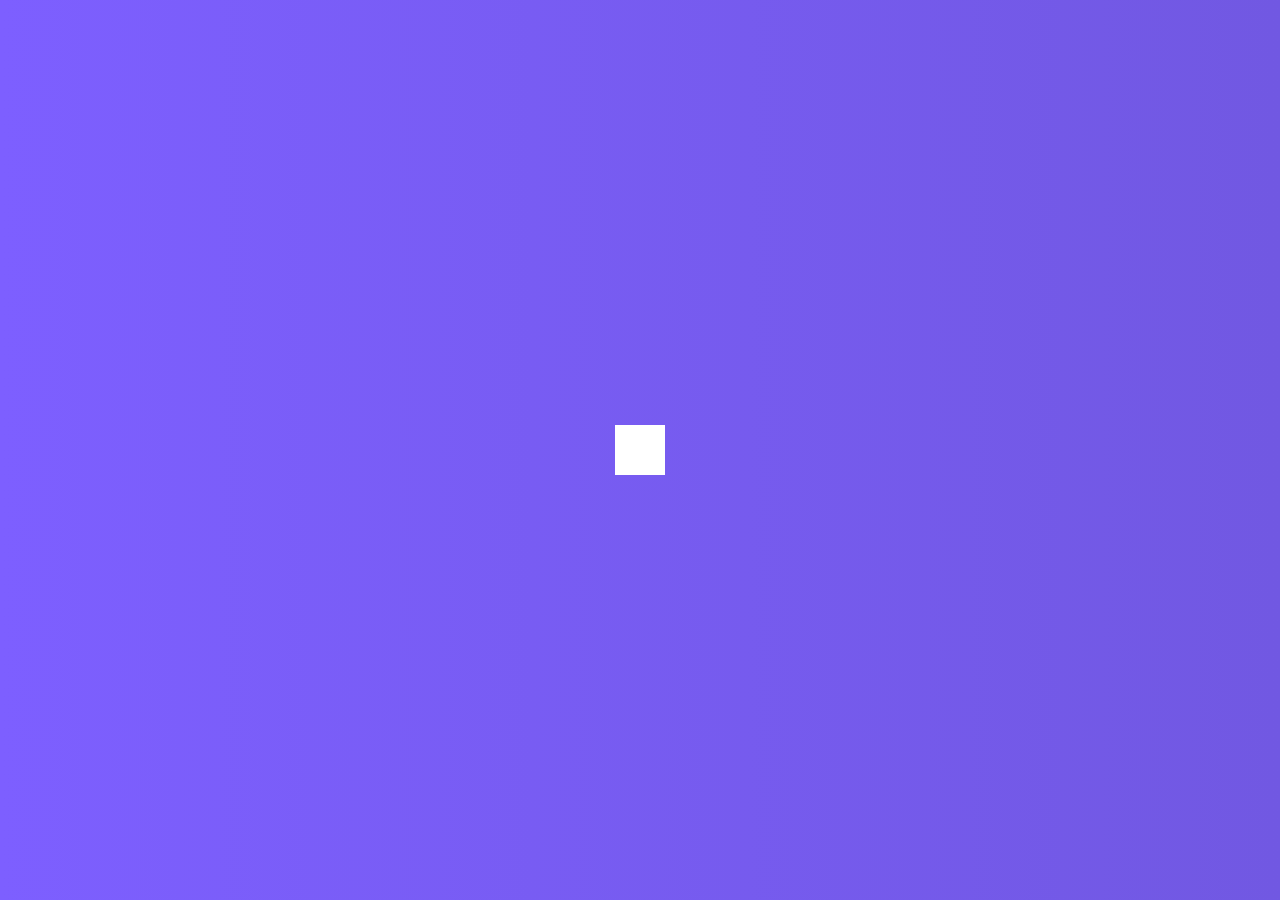
<file: hidden-search-widget/src/index.html>
<!DOCTYPE html>
<html lang="en">
<head>
  <meta charset="UTF-8">
  <meta http-equiv="X-UA-Compatible" content="IE=edge">
  <meta name="viewport" content="width=device-width, initial-scale=1.0">
  
  <link rel="stylesheet" href="style.css">
  <link rel="stylesheet" href="https://cdnjs.cloudflare.com/ajax/libs/font-awesome/6.0.0-beta2/css/all.min.css" integrity="sha512-YWzhKL2whUzgiheMoBFwW8CKV4qpHQAEuvilg9FAn5VJUDwKZZxkJNuGM4XkWuk94WCrrwslk8yWNGmY1EduTA==" crossorigin="anonymous" referrerpolicy="no-referrer" />
  
  <title>Hidden Search Widget</title>
</head>
<body>
  <div class="search">
    <input type="text" class="input" placeholder="Search...">
    <button class="btn">
      <i class="fas fa-search"></i>
    </button>
  </div>
  <script src="script.js"></script>
</body>
</html>
</file>
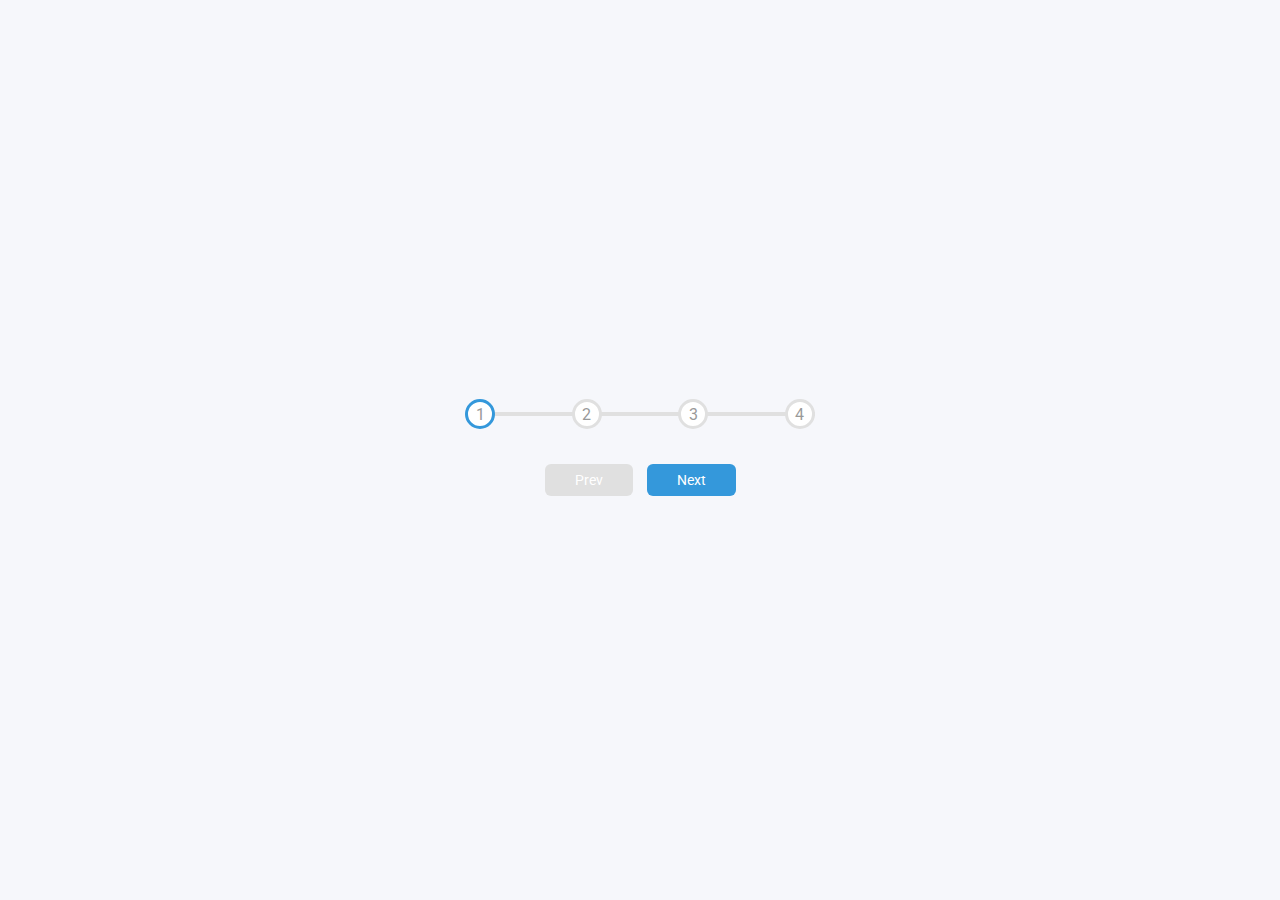
<file: progress-steps/src/index.html>
<!DOCTYPE html>
<html lang="en">
<head>
  <meta charset="UTF-8">
  <meta http-equiv="X-UA-Compatible" content="IE=edge">
  <meta name="viewport" content="width=device-width, initial-scale=1.0">
  <link rel="stylesheet" href="style.css">
  <title>Progress Steps</title>
</head>
<body>
  <div class="container">
    <div class="progress-container">
      <div class="progress" id="progress"></div>
      <div class="circle active">1</div>
      <div class="circle">2</div>
      <div class="circle">3</div>
      <div class="circle">4</div>
    </div>

    <button class="btn" id="prev" disabled>Prev</button>
    <button class="btn" id="next">Next</button>
  </div>

  <script src="script.js"></script>
</body>
</html>
</file>
<file: hidden-search-widget/src/style.css>
@import url('https://fonts.googleapis.com/css2?family=Roboto:wght@400;700&display=swap');

* {
  box-sizing: border-box;
}

body {
  background-image: linear-gradient(90deg, #7D5FFF, #7158E2);
  font-family: 'Roboto', sans-serif;
  display: flex;
  align-items: center;
  justify-content: center;
  height: 100vh;
  overflow: hidden;
  margin: 0;
}

.search {
  position: relative;
  height: 50px;
}

.search .input {
  background-color: #FFF;
  border: 0;
  font-size: 18px;
  padding: 15px;
  height: 50px;
  width: 50px;
  transition: width 0.3s ease;
}

.btn {
  background-color: #FFF;
  border: 0;
  cursor: pointer;
  font-size: 24px;
  position: absolute;
  top: 0;
  left: 0;
  height: 50px;
  width: 50px;
  transition: transform 0.3s ease;
} 

.btn:focus, 
.input:focus {
  outline: none;
}


.search.active .input {
  width: 200px;
}

.search.active .btn {
  transform: translateX(198px);
}
</file>
<file: progress-steps/src/style.css>
@import url('https://fonts.googleapis.com/css2?family=Roboto:wght@400;700&display=swap');

:root {
  --line-border-fill: #3498DB;
  --line-border-empty: #e0e0e0;
}

* {
  box-sizing: border-box;
}

body {
  background-color: #F6F7FB;
  font-family: 'Roboto', sans-serif;
  display: flex;
  flex-direction: column;
  align-items: center;
  justify-content: center;
  height: 100vh;
  overflow: hidden;
  margin: 0;
}

.container {
  text-align: center;
}

.progress-container {
  display: flex;
  justify-content: space-between;
  position: relative;
  margin-bottom: 30px;
  max-width: 100%;
  width: 350px;
}

.progress-container::before {
  content: '';
  background-color: var(--line-border-empty);
  position: absolute;
  top: 50%;
  left: 0;
  width: 100%;
  height: 4px;
  transform: translateY(-50%);
  z-index: -1;
}

.progress {
  background-color: var(--line-border-fill);
  position: absolute;
  top: 50%;
  left: 0;
  width: 0%;
  height: 4px;
  transform: translateY(-50%);
  z-index: -1;
  transition: 0.4s ease;
}

.circle {
  background-color: #fff;
  color: #999;
  border-radius: 50%;
  height: 30px;
  width: 30px;
  display: flex;
  align-items: center;
  justify-content: center;
  border: 3px solid var(--line-border-empty);
  transition: 0.4s ease;
}

.circle.active {
  border-color: var(--line-border-fill);
}

.btn {
  background-color: var(--line-border-fill);
  color: #FFF;
  border: 0;
  border-radius: 6px;
  cursor: pointer;
  font-family: inherit;
  font-size: 14px;
  padding: 8px 30px;
  margin: 5px;
}

.btn:active {
  transform: scale(0.98);
}

.btn:focus {
  outline: 0;
}

.btn:disabled {
  background-color: var(--line-border-empty);
  cursor: not-allowed;
}
</file>
